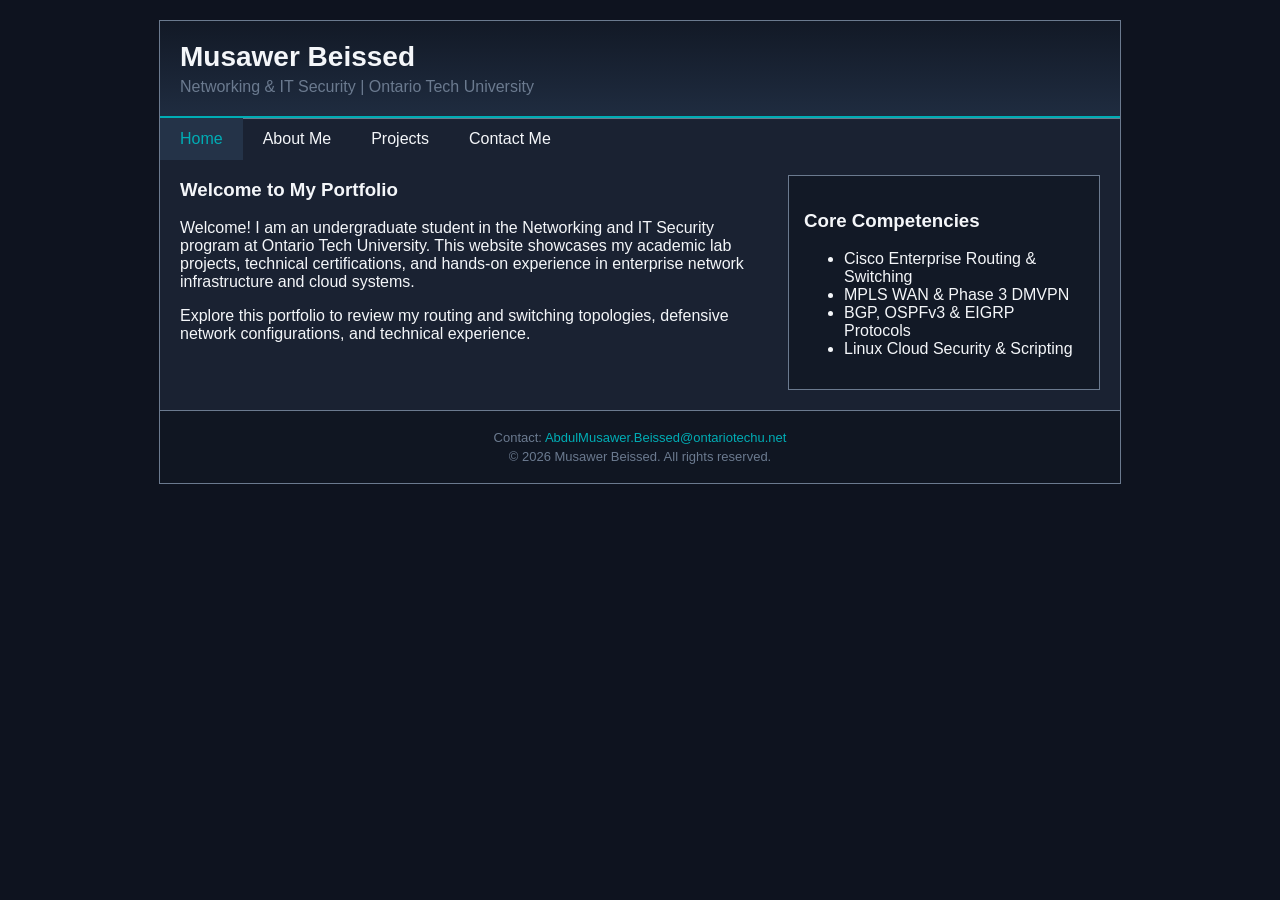
<file: index.html>
<!DOCTYPE HTML>
<html>

<head>
    <meta charset="UTF-8">
    <meta name="viewport" content="width=device-width, initial-scale=1">
    <title>Musawer Beissed - Portfolio</title>
    <!-- Separate stylesheets for each viewport as required by rubric -->
    <link rel="stylesheet" type="text/css" href="css/laptop.css" media="only screen and (min-width: 961px)">
    <link rel="stylesheet" type="text/css" href="css/tablet.css" media="only screen and (min-width: 481px) and (max-width: 960px)">
    <link rel="stylesheet" type="text/css" href="css/phone.css" media="only screen and (max-width: 480px)">
</head>

<body>
<!-- Main page wrapper -->
    <div id="wrapper">
        <header id="banner">
            <h1>Musawer Beissed</h1>
            <h2>Networking &amp; IT Security | Ontario Tech University</h2>
        </header>

        <!-- Navigation bar -->
        <nav id="navbar">
            <ul>
                <li><a href="index.html" class="active">Home</a></li>
                <li><a href="about.html">About Me</a></li>
                <li><a href="projects.html">Projects</a></li>
                <li><a href="contact.html">Contact Me</a></li>
            </ul>
        </nav>

        <!-- Page Content -->
        <article id="main-content">
            <section class="intro-section">
                <h3>Welcome to My Portfolio</h3>
                <p>Welcome! I am an undergraduate student in the Networking and IT Security program at Ontario Tech University. This website showcases my academic lab projects, technical certifications, and hands-on experience in enterprise network infrastructure and cloud systems.</p>
                <p>Explore this portfolio to review my routing and switching topologies, defensive network configurations, and technical experience.</p>
            </section>

            <aside id="highlights-sidebar">
                <h3>Core Competencies</h3>
                <ul>
                    <li>Cisco Enterprise Routing &amp; Switching</li>
                    <li>MPLS WAN &amp; Phase 3 DMVPN</li>
                    <li>BGP, OSPFv3 &amp; EIGRP Protocols</li>
                    <li>Linux Cloud Security &amp; Scripting</li>
                </ul>
            </aside>
            <div class="clear"></div>
        </article>

        
<!-- Footer -->
        <footer id="footer">
            <p>Contact: <a href="mailto:AbdulMusawer.Beissed@ontariotechu.net">AbdulMusawer.Beissed@ontariotechu.net</a></p>
            <p>&copy; 2026 Musawer Beissed. All rights reserved.</p>
        </footer>
    </div>
</body>
</html>
</file>
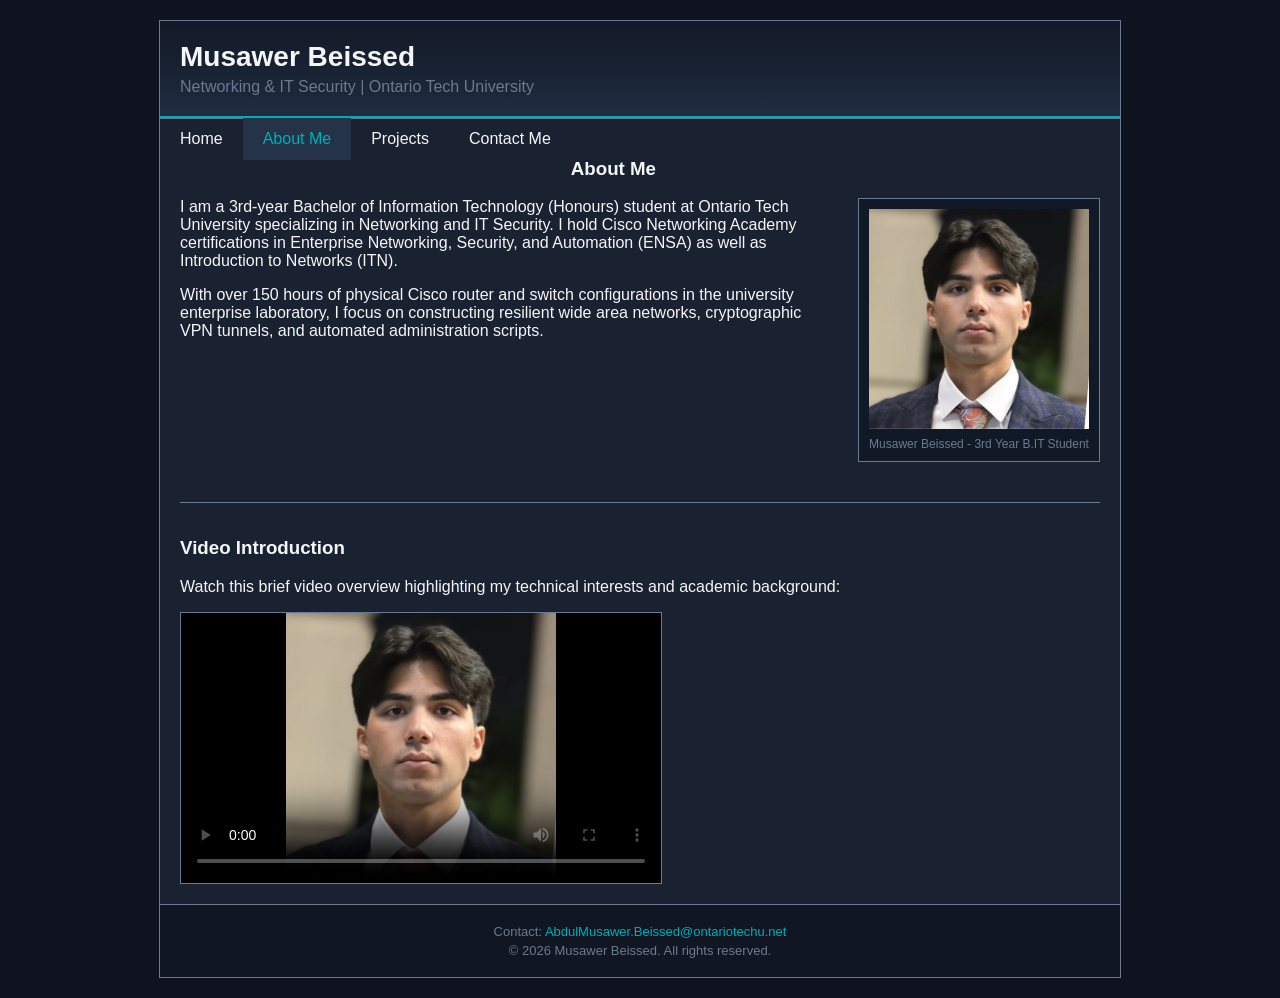
<file: about.html>
<!DOCTYPE HTML>
<html>

<head>
    <meta charset="UTF-8">
    <meta name="viewport" content="width=device-width, initial-scale=1">
    <title>Musawer Beissed - About Me</title>
    <!-- Separate stylesheets for each viewport as required by rubric -->
    <link rel="stylesheet" type="text/css" href="css/laptop.css" media="only screen and (min-width: 961px)">
    <link rel="stylesheet" type="text/css" href="css/tablet.css" media="only screen and (min-width: 481px) and (max-width: 960px)">
    <link rel="stylesheet" type="text/css" href="css/phone.css" media="only screen and (max-width: 480px)">
</head>

<body>
<!-- Main page wrapper -->
    <div id="wrapper">
        <header id="banner">
            <h1>Musawer Beissed</h1>
            <h2>Networking &amp; IT Security | Ontario Tech University</h2>
        </header>

<!-- Navigation bar -->
        <nav id="navbar">
            <ul>
                <li><a href="index.html">Home</a></li>
                <li><a href="about.html" class="active">About Me</a></li>
                <li><a href="projects.html">Projects</a></li>
                <li><a href="contact.html">Contact Me</a></li>
            </ul>
        </nav>

<!-- Page Content -->
        <article id="main-content">
            <section class="bio-section">
                <h3>About Me</h3>
                <figure class="profile-figure">
                    <img src="images/profile.jpg" alt="Musawer Beissed profile photo" width="220">
                    <figcaption>Musawer Beissed - 3rd Year B.IT Student</figcaption>
                </figure>
                <p>I am a 3rd-year Bachelor of Information Technology (Honours) student at Ontario Tech University specializing in Networking and IT Security. I hold Cisco Networking Academy certifications in Enterprise Networking, Security, and Automation (ENSA) as well as Introduction to Networks (ITN).</p>
                <p>With over 150 hours of physical Cisco router and switch configurations in the university enterprise laboratory, I focus on constructing resilient wide area networks, cryptographic VPN tunnels, and automated administration scripts.</p>
                <div class="clear"></div>
            </section>

            <section class="video-section">
                <h3>Video Introduction</h3>
                <p>Watch this brief video overview highlighting my technical interests and academic background:</p>
                <video width="480" height="270" controls poster="images/poster.jpg" preload="auto">
                    <source src="videos/intro.mp4" type="video/mp4">
                    <p>Your browser does not support the HTML5 video element.</p>
                </video>
            </section>
            <div class="clear"></div>
        </article>

<!-- Footer -->
        <footer id="footer">
            <p>Contact: <a href="mailto:AbdulMusawer.Beissed@ontariotechu.net">AbdulMusawer.Beissed@ontariotechu.net</a></p>
            <p>&copy; 2026 Musawer Beissed. All rights reserved.</p>
        </footer>
    </div>
</body>
</html>
</file>
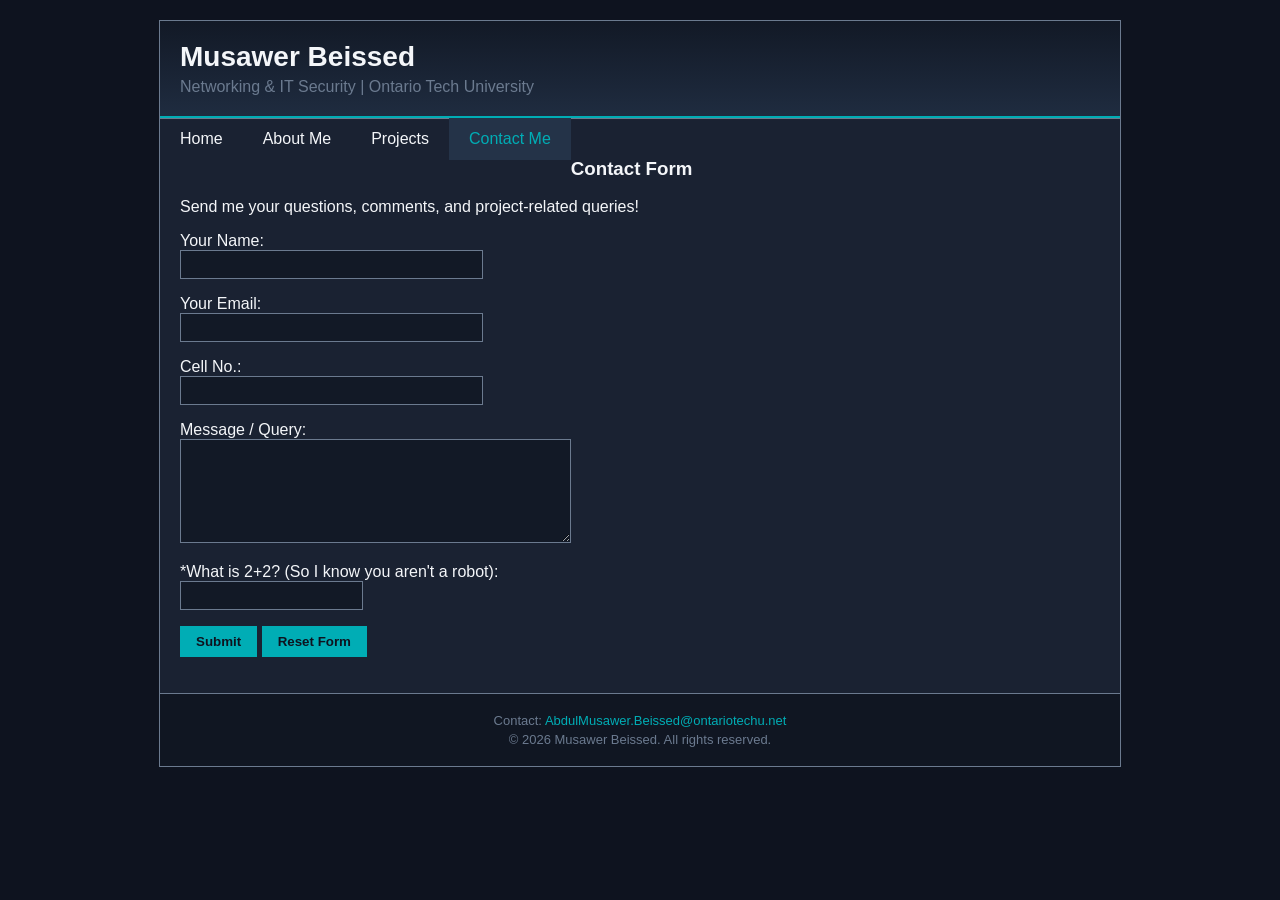
<file: contact.html>
<!DOCTYPE HTML>
<html>

<head>
    <meta charset="UTF-8">
    <meta name="viewport" content="width=device-width, initial-scale=1">
    <title>Musawer Beissed - Contact M</title>
    <!-- Separate stylesheets for each viewport as required by rubric -->
    <link rel="stylesheet" type="text/css" href="css/laptop.css" media="only screen and (min-width: 961px)">
    <link rel="stylesheet" type="text/css" href="css/tablet.css" media="only screen and (min-width: 481px) and (max-width: 960px)">
    <link rel="stylesheet" type="text/css" href="css/phone.css" media="only screen and (max-width: 480px)">
</head>



<body>
<!-- Main page wrapper -->
    <div id="wrapper">
        <header id="banner">
            <h1>Musawer Beissed</h1>
            <h2>Networking &amp; IT Security | Ontario Tech University</h2>
        </header>

<!-- Navigation bar -->
        <nav id="navbar">
            <ul>
                <li><a href="index.html">Home</a></li>
                <li><a href="about.html">About Me</a></li>
                <li><a href="projects.html">Projects</a></li>
                <li><a href="contact.html" class="active">Contact Me</a></li>
            </ul>
        </nav>

<!-- Page Content -->
        <article id="main-content">
            <section class="form-container">
                <h3>Contact Form</h3>
                <p>Send me your questions, comments, and project-related queries!</p>

                <form action="mailto:AbdulMusawer.Beissed@ontariotechu.net" method="post" enctype="text/plain">
                    <p>
                        <label for="name">Your Name:</label><br>
                        <input type="text" id="name" name="name" size="35" required>
                    </p>
                    <p>
                        <label for="email">Your Email:</label><br>
                        <input type="email" id="email" name="email" size="35" required>
                    </p>
                    <p>
                        <label for="phone">Cell No.:</label><br>
                        <input type="tel" id="phone" name="phone" size="35" required>
                    </p>
                    <p>
                        <label for="comments">Message / Query:</label><br>
                        <textarea id="comments" name="comments" rows="6" cols="45" required></textarea>
                    </p>
                    <p>
                        <label for="robot-check">*What is 2+2? (So I know you aren't a robot):</label><br>
                        <input type="number" id="robot-check" name="robot-check" required>
                    </p>
                    <p>
                        <input type="submit" value="Submit">
                        <input type="reset" value="Reset Form">
                    </p>
                </form>
            </section>
            <div class="clear"></div>
        </article>

<!-- Footer -->
        <footer id="footer">
            <p>Contact: <a href="mailto:AbdulMusawer.Beissed@ontariotechu.net">AbdulMusawer.Beissed@ontariotechu.net</a></p>
            <p>&copy; 2026 Musawer Beissed. All rights reserved.</p>
        </footer>
    </div>
</body>
</html>
</file>
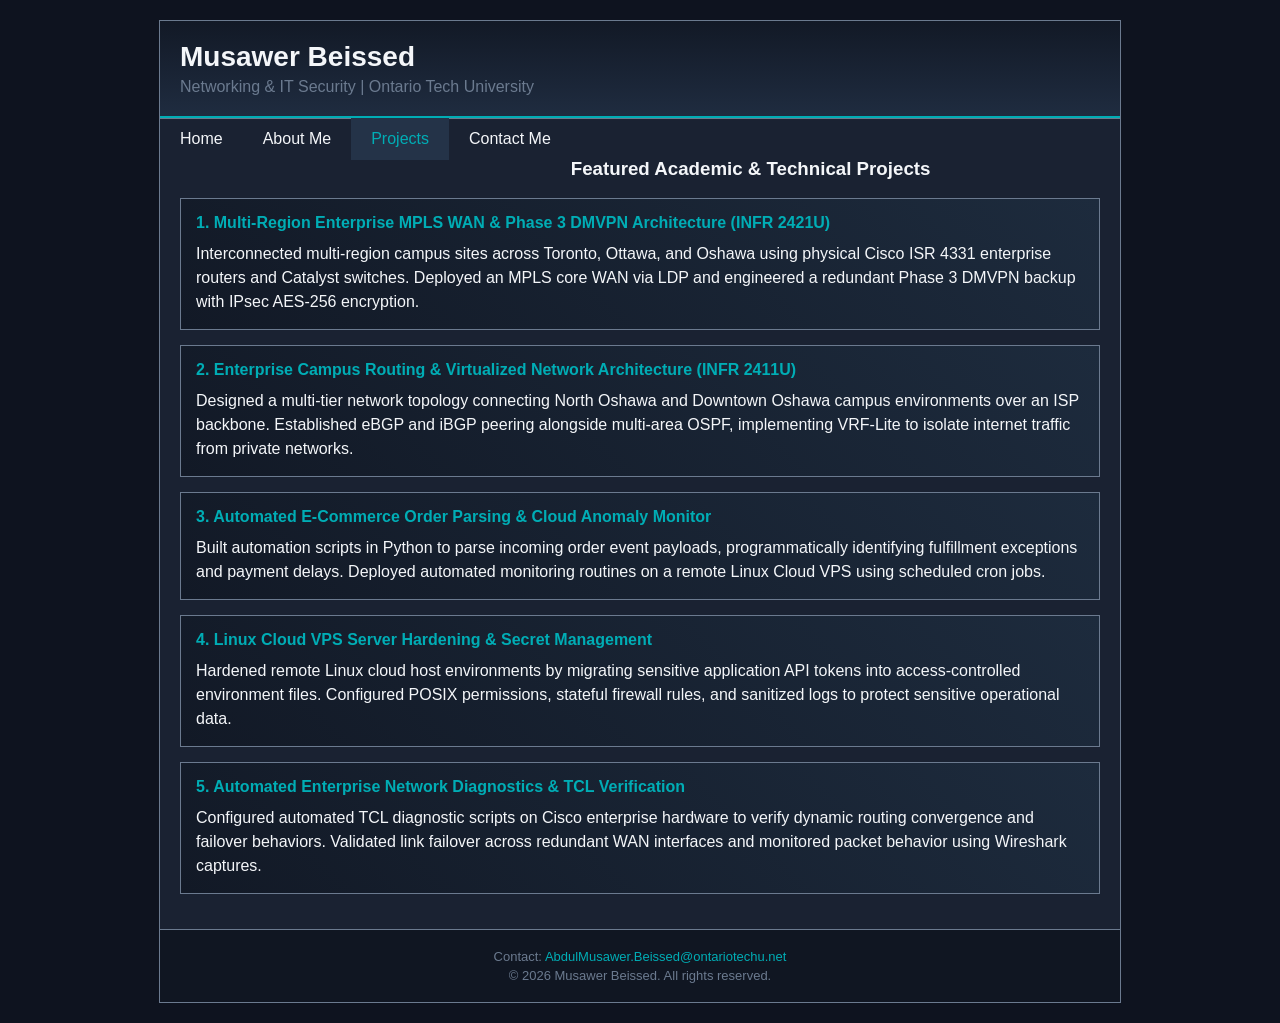
<file: projects.html>
<!DOCTYPE HTML>
<html>

<head>
    <meta charset="UTF-8">
    <meta name="viewport" content="width=device-width, initial-scale=1">
    <title>Musawer Beissed - Projects</title>
    <!-- Separate stylesheets for each viewport as required by rubric -->
    <link rel="stylesheet" type="text/css" href="css/laptop.css" media="only screen and (min-width: 961px)">
    <link rel="stylesheet" type="text/css" href="css/tablet.css" media="only screen and (min-width: 481px) and (max-width: 960px)">
    <link rel="stylesheet" type="text/css" href="css/phone.css" media="only screen and (max-width: 480px)">
</head>




<body>
<!-- Main page wrapper -->
    <div id="wrapper">
        <header id="banner">
            <h1>Musawer Beissed</h1>
            <h2>Networking &amp; IT Security | Ontario Tech University</h2>
        </header>

<!-- Navigation bar -->
        <nav id="navbar">
            <ul>
                <li><a href="index.html">Home</a></li>
                <li><a href="about.html">About Me</a></li>
                <li><a href="projects.html" class="active">Projects</a></li>
                <li><a href="contact.html">Contact Me</a></li>
            </ul>
        </nav>

<!-- Page Content -->
        <article id="main-content">
            <section class="projects-list">
                <h3>Featured Academic &amp; Technical Projects</h3>

                <div class="project-box">
                    <h4>1. Multi-Region Enterprise MPLS WAN &amp; Phase 3 DMVPN Architecture (INFR 2421U)</h4>
                    <p>Interconnected multi-region campus sites across Toronto, Ottawa, and Oshawa using physical Cisco ISR 4331 enterprise routers and Catalyst switches. Deployed an MPLS core WAN via LDP and engineered a redundant Phase 3 DMVPN backup with IPsec AES-256 encryption.</p>
                </div>

                <div class="project-box">
                    <h4>2. Enterprise Campus Routing &amp; Virtualized Network Architecture (INFR 2411U)</h4>
                    <p>Designed a multi-tier network topology connecting North Oshawa and Downtown Oshawa campus environments over an ISP backbone. Established eBGP and iBGP peering alongside multi-area OSPF, implementing VRF-Lite to isolate internet traffic from private networks.</p>
                </div>

                <div class="project-box">
                    <h4>3. Automated E-Commerce Order Parsing &amp; Cloud Anomaly Monitor</h4>
                    <p>Built automation scripts in Python to parse incoming order event payloads, programmatically identifying fulfillment exceptions and payment delays. Deployed automated monitoring routines on a remote Linux Cloud VPS using scheduled cron jobs.</p>
                </div>

                <div class="project-box">
                    <h4>4. Linux Cloud VPS Server Hardening &amp; Secret Management</h4>
                    <p>Hardened remote Linux cloud host environments by migrating sensitive application API tokens into access-controlled environment files. Configured POSIX permissions, stateful firewall rules, and sanitized logs to protect sensitive operational data.</p>
                </div>

                <div class="project-box">
                    <h4>5. Automated Enterprise Network Diagnostics &amp; TCL Verification</h4>
                    <p>Configured automated TCL diagnostic scripts on Cisco enterprise hardware to verify dynamic routing convergence and failover behaviors. Validated link failover across redundant WAN interfaces and monitored packet behavior using Wireshark captures.</p>
                </div>
            </section>
            <div class="clear"></div>
        </article>

<!-- Footer -->
        <footer id="footer">
            <p>Contact: <a href="mailto:AbdulMusawer.Beissed@ontariotechu.net">AbdulMusawer.Beissed@ontariotechu.net</a></p>
            <p>&copy; 2026 Musawer Beissed. All rights reserved.</p>
        </footer>
    </div>
</body>
</html>
</file>
<file: css/laptop.css>
@charset "UTF-8";

/* Base document styles */
body {
    background-color: #0e131f;
    font-family: Verdana, Geneva, Arial, sans-serif;
    color: #f4f6f9;
    margin: 0;
    padding: 20px 0;
}

/* 960px centered desktop wrapper */
#wrapper {
    width: 960px;
    margin-left: auto;
    margin-right: auto;
    background-color: #1a2232;
    border: 1px solid #6b7a8f;
}

/* Header banner */
#banner {
    padding: 20px;
    background: #121926;
    background: -webkit-linear-gradient(top, #121926, #1f2c40);
    background: linear-gradient(to bottom, #121926, #1f2c40);
    border-bottom: 2px solid #00adb5;
}
#banner h1 {
    margin: 0;
    color: #f4f6f9;
    font-size: 28px;
}

#banner h2 {
    margin: 5px 0 0 0;
    color: #6b7a8f;
    font-size: 16px;
    font-weight: normal;
}

/* Navigation bar */
#navbar {
    background-color: #101622;
    border-bottom: 1px solid #6b7a8f;
}

#navbar ul {
    list-style-type: none;
    margin: 0;
    padding: 0;
}

#navbar li {
    float: left;
}

#navbar li a {
    display: block;
    color: #f4f6f9;
    text-decoration: none;
    padding: 12px 20px;
}

#navbar li a:hover {
    background-color: #00adb5;
    color: #0e131f;
}

#navbar li a.active {
    background-color: #243348;
    color: #00adb5;
}

/* Content layout floats */
#main-content {
    padding: 20px;
}

.intro-section {
    float: left;
    width: 580px;
}

#highlights-sidebar {
    float: right;
    width: 280px;
    background-color: #121926;
    border: 1px solid #6b7a8f;
    padding: 15px;
    margin-top: 15px;
}

.bio-section {
    margin-bottom: 25px;
}

.profile-figure {
    float: right;
    margin: 0 0 15px 20px;
    padding: 10px;
    background-color: #121926;
    border: 1px solid #6b7a8f;
}

.profile-figure img {
    display: block;
}

figcaption {
    margin-top: 8px;
    font-size: 12px;
    color: #6b7a8f;
    text-align: center;
}
.video-section {
    padding-top: 15px;
    border-top: 1px solid #6b7a8f;
}

.video-section video {
    display: block;
    margin-top: 10px;
    background-color: #000000;
    border: 1px solid #6b7a8f;
}

/* Project boxes */
.project-box {
    background: #121926;
    background: -webkit-linear-gradient(45deg, #121926, #1d2b3d);
    background: linear-gradient(45deg, #121926, #1d2b3d);
    border: 1px solid #6b7a8f;
    padding: 15px;
    margin-bottom: 15px;
}
.project-box h4 {
    margin: 0 0 10px 0;
    color: #00adb5;
}

.project-box p {
    margin: 0;
    line-height: 1.5;
}

/* Form container */
.form-container {
    width: 600px;
}

.form-container input[type="text"],
.form-container input[type="email"],
.form-container input[type="tel"],
.form-container input[type="number"],
.form-container textarea {
    padding: 6px;
    background-color: #121926;
    color: #f4f6f9;
    border: 1px solid #6b7a8f;
}

.form-container input[type="submit"],
.form-container input[type="reset"] {
    padding: 8px 16px;
    background-color: #00adb5;
    color: #0e131f;
    border: none;
    font-weight: bold;
    cursor: pointer;
}

/* Float terminator */
.clear {
    clear: both;
}

/* Footer */
#footer {
    padding: 15px 20px;
    background-color: #101622;
    border-top: 1px solid #6b7a8f;
    text-align: center;
    font-size: 13px;
    color: #6b7a8f;
}

#footer a {
    color: #00adb5;
    text-decoration: none;
}

#footer p {
    margin: 4px 0;
}
</file>
<file: css/tablet.css>
@charset "UTF-8";

/* Tablet Viewport Stylesheet (481px - 960px) */
body {
    background-color: #0e131f;
    font-family: Verdana, Geneva, Arial, sans-serif;
    color: #f4f6f9;
    margin: 0;
    padding: 10px 0;
}

/* Fluid tablet wrapper */
#wrapper {
    width: 92%;
    margin-left: auto;
    margin-right: auto;
    background-color: #1a2232;
    border: 1px solid #6b7a8f;
}

#banner {
    padding: 15px;
    background-color: #121926;
    border-bottom: 2px solid #00adb5;
}

#banner h1 {
    margin: 0;
    font-size: 24px;
}

#banner h2 {
    margin: 5px 0 0 0;
    font-size: 15px;
    color: #6b7a8f;
}
/* Navigation buttons */
#navbar {
    background-color: #101622;
    border-bottom: 1px solid #6b7a8f;
}

#navbar ul {
    list-style-type: none;
    margin: 0;
    padding: 0;
}

#navbar li {
    float: left;
    width: 25%;
}

#navbar li a {
    display: block;
    text-align: center;
    color: #f4f6f9;
    text-decoration: none;
    padding: 12px 0;
    font-size: 14px;
}
#navbar li a:hover {
    background-color: #00adb5;
    color: #0e131f;
}

#navbar li a.active {
    background-color: #243348;
    color: #00adb5;
}

/* Tablet content - single stacked column for fluid reading */
#main-content {
    padding: 15px;
}

.intro-section {
    float: none;
    width: 100%;
}

#highlights-sidebar {
    float: none;
    width: auto;
    margin-top: 20px;
    background-color: #121926;
    border: 1px solid #6b7a8f;
    padding: 15px;
}

.profile-figure {
    float: right;
    margin: 0 0 10px 15px;
    padding: 8px;
    background-color: #121926;
    border: 1px solid #6b7a8f;
}

.video-section video {
    width: 100%;
    max-width: 540px;
    height: auto;
    display: block;
    background-color: #000000;
}

.project-box {
    background-color: #121926;
    border: 1px solid #6b7a8f;
    padding: 15px;
    margin-bottom: 15px;
}

.project-box h4 {
    margin: 0 0 8px 0;
    color: #00adb5;
}

.project-box p {
    margin: 0;
    line-height: 1.4;
}

.form-container {
    width: 100%;
}

.form-container input[type="text"],
.form-container input[type="email"],
.form-container input[type="tel"],
.form-container input[type="number"],
.form-container textarea {
    width: 90%;
    padding: 8px;
    background-color: #121926;
    color: #f4f6f9;
    border: 1px solid #6b7a8f;
}

.form-container input[type="submit"],
.form-container input[type="reset"] {
    padding: 10px 18px;
    background-color: #00adb5;
    color: #0e131f;
    border: none;
    font-weight: bold;
    cursor: pointer;
}

.clear {
    clear: both;
}
#footer {
    padding: 15px;
    background-color: #101622;
    border-top: 1px solid #6b7a8f;
    text-align: center;
    font-size: 13px;
    color: #6b7a8f;
}

#footer a {
    color: #00adb5;
    text-decoration: none;
}
</file>
<file: css/phone.css>
@charset "UTF-8";

/* Smartphone Viewport Stylesheet (less or equal to 480px) */
body {
    background-color: #0e131f;
    font-family: Verdana, Geneva, Arial, sans-serif;
    color: #f4f6f9;
    margin: 0;
    padding: 0;
}

/* Full-width mobile layout */
#wrapper {
    width: 100%;
    margin: 0;
    background-color: #1a2232;
    border: none;
}

#banner {
    padding: 15px 10px;
    background-color: #121926;
    text-align: center;
    border-bottom: 2px solid #00adb5;
}
#banner h1 {
    margin: 0;
    font-size: 20px;
}

#banner h2 {
    margin: 5px 0 0 0;
    font-size: 13px;
    color: #6b7a8f;
}

/* Vertically stacked mobile buttons for touch targets */
#navbar {
    background-color: #101622;
}

#navbar ul {
    list-style-type: none;
    margin: 0;
    padding: 0;
}

#navbar li {
    float: none;
    width: 100%;
    border-bottom: 1px solid #243348;
}

#navbar li a {
    display: block;
    text-align: center;
    color: #f4f6f9;
    text-decoration: none;
    padding: 14px 0;
    font-size: 16px;
    font-weight: bold;
}
#navbar li a:hover,
#navbar li a.active {
    background-color: #00adb5;
    color: #0e131f;
}

/* Full-width vertical flow */
#main-content {
    padding: 15px 12px;
}

.intro-section {
    float: none;
    width: 100%;
}

#highlights-sidebar {
    float: none;
    width: auto;
    margin: 20px 0 0 0;
    background-color: #121926;
    border: 1px solid #6b7a8f;
    padding: 12px;
}

.profile-figure {
    float: none;
    margin: 10px auto 15px auto;
    text-align: center;
    width: 85%;
    background-color: #121926;
    border: 1px solid #6b7a8f;
    padding: 8px;
}

.profile-figure img {
    max-width: 100%;
    height: auto;
    margin: 0 auto;
}

.video-section video {
    width: 100%;
    height: auto;
    display: block;
}

.project-box {
    background-color: #121926;
    border: 1px solid #6b7a8f;
    padding: 12px;
    margin-bottom: 15px;
}

.project-box h4 {
    margin: 0 0 8px 0;
    font-size: 15px;
    color: #00adb5;
}
.project-box p {
    font-size: 13px;
    line-height: 1.4;
}

.form-container {
    width: 100%;
}

.form-container input[type="text"],
.form-container input[type="email"],
.form-container input[type="tel"],
.form-container input[type="number"],
.form-container textarea {
    width: 95%;
    font-size: 15px;
    padding: 8px;
    background-color: #121926;
    color: #f4f6f9;
    border: 1px solid #6b7a8f;
}

.form-container input[type="submit"],
.form-container input[type="reset"] {
    display: block;
    width: 100%;
    margin-bottom: 10px;
    padding: 12px 0;
    font-size: 16px;
    background-color: #00adb5;
    color: #0e131f;
    border: none;
    font-weight: bold;
}

.clear {
    clear: both;
}

#footer {
    padding: 15px 10px;
    background-color: #101622;
    border-top: 1px solid #6b7a8f;
    text-align: center;
    font-size: 12px;
    color: #6b7a8f;
}

#footer a {
    color: #00adb5;
    text-decoration: none;
}
</file>
